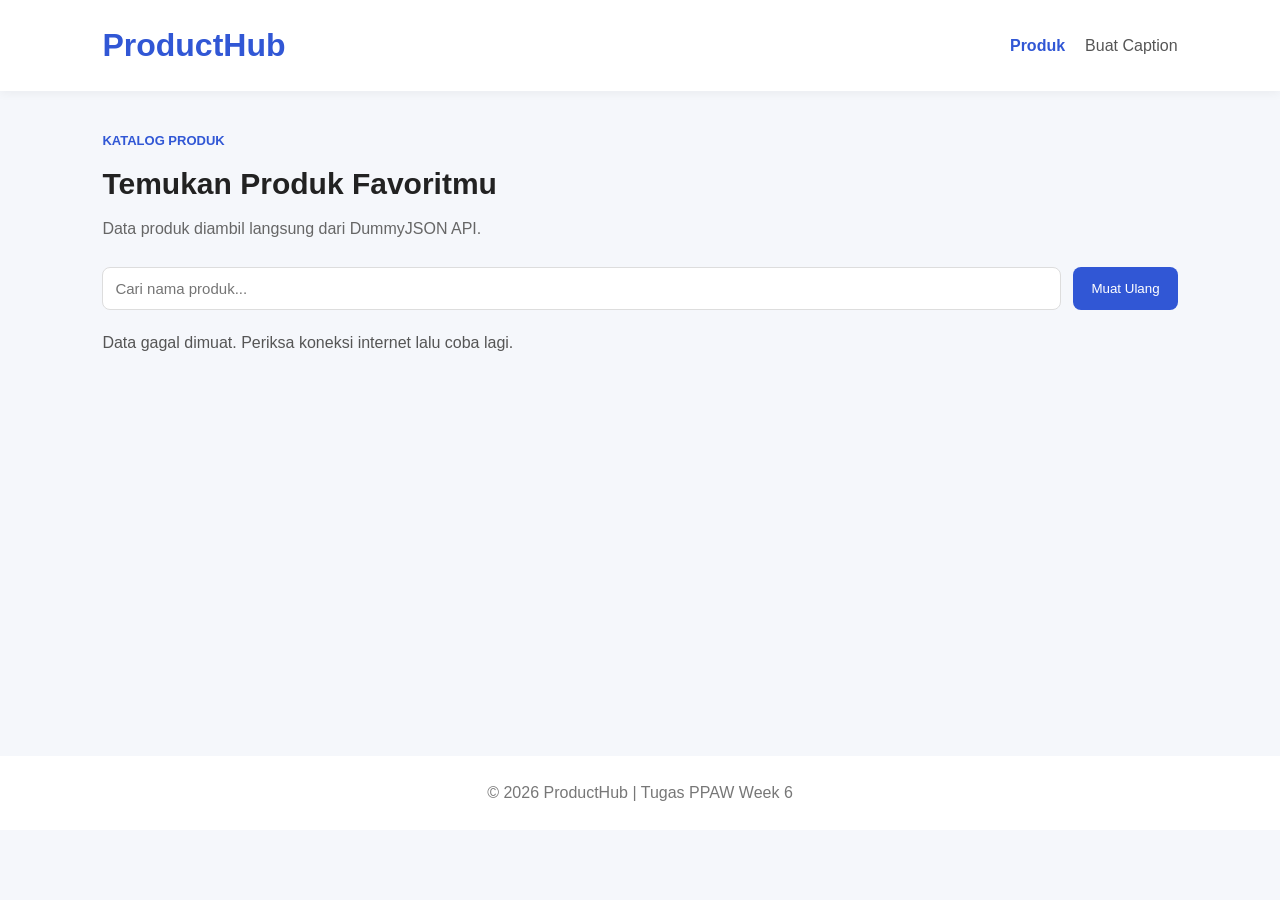
<file: index.html>
<!DOCTYPE html>
<html lang="id">
<head>
    <meta charset="UTF-8">
    <meta name="viewport" content="width=device-width, initial-scale=1.0">
    <title>ProductHub - Katalog Produk</title>
    <link rel="stylesheet" href="css/style.css">
    <script src="js/index.js" defer></script>
</head>
<body>
    <header class="navbar">
        <h1>ProductHub</h1>
        <nav>
            <a href="index.html" class="active">Produk</a>
            <a href="form.html">Buat Caption</a>
        </nav>
    </header>

    <main class="container">
        <section class="page-heading">
            <p class="subtitle">KATALOG PRODUK</p>
            <h2>Temukan Produk Favoritmu</h2>
            <p>Data produk diambil langsung dari DummyJSON API.</p>
        </section>

        <div class="toolbar">
            <input
                type="search"
                id="searchInput"
                placeholder="Cari nama produk..."
                aria-label="Cari produk"
            >
            <button id="reloadButton" type="button">Muat Ulang</button>
        </div>

        <p id="statusMessage" role="status">Menyiapkan data produk...</p>
        <section id="productList" class="product-grid"></section>
    </main>

    <footer>
        <p>&copy; 2026 ProductHub | Tugas PPAW Week 6</p>
    </footer>
</body>
</html>
</file>
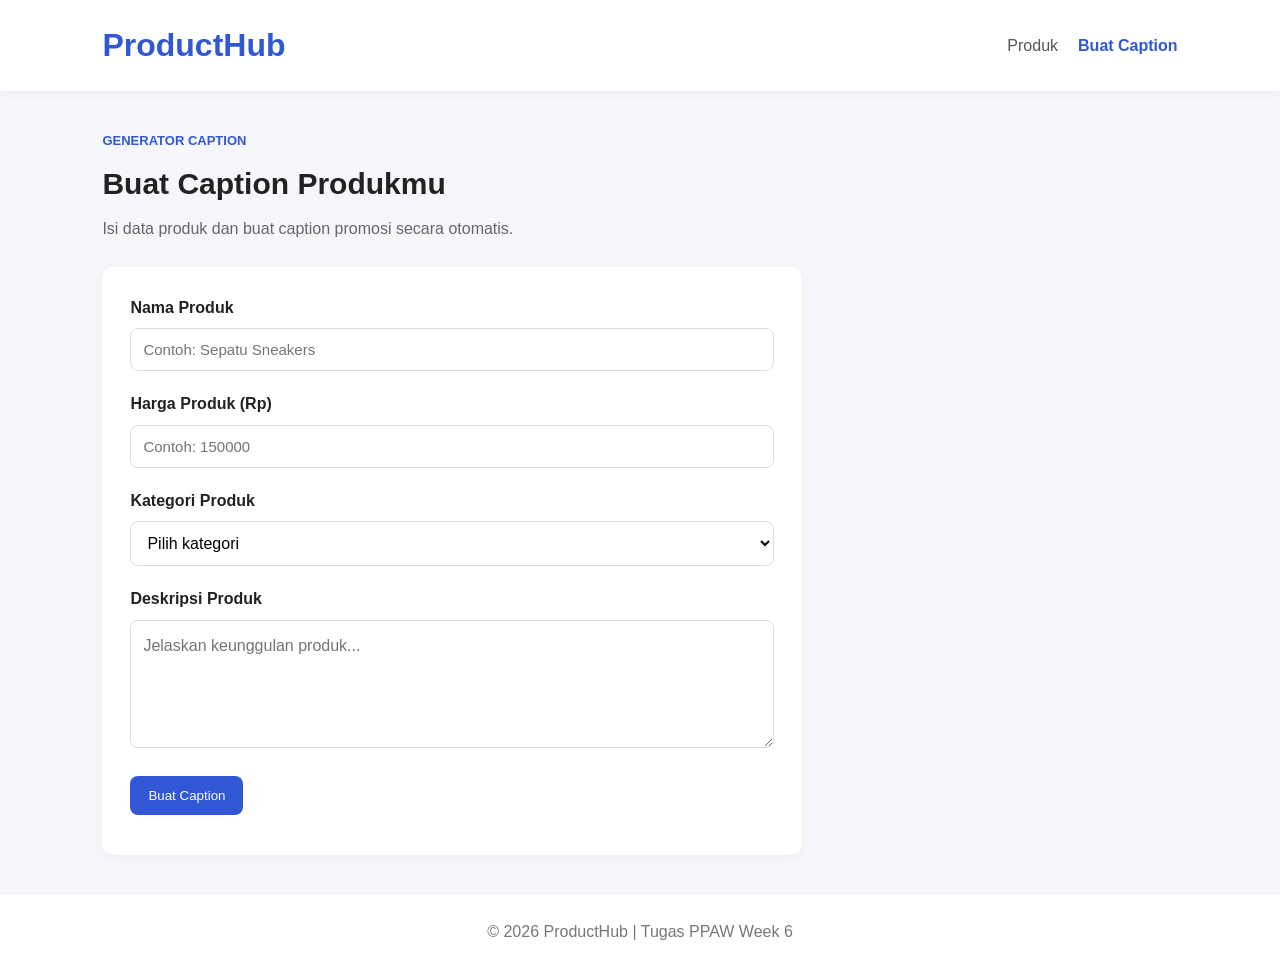
<file: form.html>
<!DOCTYPE html>
<html lang="id">
<head>
    <meta charset="UTF-8">
    <meta name="viewport" content="width=device-width, initial-scale=1.0">
    <title>ProductHub - Buat Caption</title>
    <link rel="stylesheet" href="css/style.css">
    <script src="js/form.js" defer></script>
</head>
<body>
    <header class="navbar">
        <h1>ProductHub</h1>
        <nav>
            <a href="index.html">Produk</a>
            <a href="form.html" class="active">Buat Caption</a>
        </nav>
    </header>

    <main class="container">
        <section class="page-heading">
            <p class="subtitle">GENERATOR CAPTION</p>
            <h2>Buat Caption Produkmu</h2>
            <p>Isi data produk dan buat caption promosi secara otomatis.</p>
        </section>

        <form id="captionForm" class="form-card">
            <div class="form-group">
                <label for="productName">Nama Produk</label>
                <input
                    type="text"
                    id="productName"
                    placeholder="Contoh: Sepatu Sneakers"
                    maxlength="100"
                    required
                >
            </div>

            <div class="form-group">
                <label for="productPrice">Harga Produk (Rp)</label>
                <input
                    type="number"
                    id="productPrice"
                    placeholder="Contoh: 150000"
                    min="1"
                    step="1"
                    required
                >
            </div>

            <div class="form-group">
                <label for="productCategory">Kategori Produk</label>
                <select id="productCategory" required>
                    <option value="">Pilih kategori</option>
                    <option value="Fashion">Fashion</option>
                    <option value="Elektronik">Elektronik</option>
                    <option value="Makanan">Makanan</option>
                    <option value="Kecantikan">Kecantikan</option>
                    <option value="Lainnya">Lainnya</option>
                </select>
            </div>

            <div class="form-group">
                <label for="productDescription">Deskripsi Produk</label>
                <textarea
                    id="productDescription"
                    rows="4"
                    maxlength="250"
                    placeholder="Jelaskan keunggulan produk..."
                    required
                ></textarea>
            </div>

            <button type="submit" id="generateButton">
                Buat Caption
            </button>

            <p id="formMessage" role="status" aria-live="polite"></p>
        </form>

        <section id="resultSection" class="result-card" hidden>
            <h3>Hasil Caption</h3>
            <p id="captionResult"></p>
            <button type="button" id="copyButton">Salin Caption</button>
            <p id="copyMessage" role="status"></p>
        </section>
    </main>

    <footer>
        <p>&copy; 2026 ProductHub | Tugas PPAW Week 6</p>
    </footer>
</body>
</html>
</file>
<file: css/style.css>
* {
    box-sizing: border-box;
    margin: 0;
    padding: 0;
}

body {
    font-family: Arial, sans-serif;
    background: #f5f7fb;
    color: #222;
    line-height: 1.6;
}

.navbar {
    background: #ffffff;
    padding: 20px 8%;
    display: flex;
    justify-content: space-between;
    align-items: center;
    box-shadow: 0 2px 10px #0000000d;
}

.navbar h1 {
    color: #3157d5;
}

nav {
    display: flex;
    gap: 20px;
}

nav a {
    color: #555;
    text-decoration: none;
}

nav a.active,
nav a:hover {
    color: #3157d5;
    font-weight: bold;
}

.container {
    width: 84%;
    max-width: 1200px;
    margin: 40px auto;
    min-height: 65vh;
}

.page-heading {
    margin-bottom: 25px;
}

.subtitle,
.product-category {
    color: #3157d5;
    font-size: 13px;
    font-weight: bold;
    text-transform: uppercase;
}

.page-heading h2 {
    font-size: 30px;
    margin: 8px 0;
}

.page-heading > p:last-child {
    color: #666;
}

.toolbar {
    display: flex;
    gap: 12px;
    margin-bottom: 20px;
}

input {
    width: 100%;
    padding: 12px;
    border: 1px solid #ddd;
    border-radius: 8px;
    font-size: 15px;
}

button {
    padding: 12px 18px;
    border: none;
    border-radius: 8px;
    background: #3157d5;
    color: white;
    cursor: pointer;
    white-space: nowrap;
}

button:disabled {
    opacity: 0.6;
    cursor: wait;
}

#statusMessage {
    margin: 16px 0;
    color: #555;
}

.product-grid {
    display: grid;
    grid-template-columns: repeat(4, minmax(0, 1fr));
    gap: 20px;
}

.product-card {
    background: white;
    padding: 16px;
    border-radius: 12px;
    box-shadow: 0 3px 12px #0000000a;
    overflow: hidden;
}

.product-card img {
    width: 100%;
    height: 180px;
    object-fit: contain;
    margin-bottom: 12px;
}

.product-card h3 {
    font-size: 16px;
    margin: 8px 0;
}

.product-price {
    color: #3157d5;
    font-size: 18px;
    font-weight: bold;
}

footer {
    padding: 24px;
    text-align: center;
    color: #777;
    background: white;
}

@media (max-width: 900px) {
    .product-grid {
        grid-template-columns: repeat(2, minmax(0, 1fr));
    }
}

@media (max-width: 550px) {
    .navbar {
        padding: 16px 5%;
        flex-direction: column;
        gap: 12px;
    }

    .container {
        width: 90%;
        margin: 28px auto;
    }

    .page-heading h2 {
        font-size: 24px;
    }

    .product-grid {
        grid-template-columns: 1fr;
    }

    .toolbar {
        flex-direction: column;
    }
}

.form-card,
.result-card {
    max-width: 700px;
    padding: 28px;
    background: white;
    border-radius: 12px;
    box-shadow: 0 3px 12px #0000000a;
}

.form-group {
    display: flex;
    flex-direction: column;
    gap: 8px;
    margin-bottom: 20px;
}

.form-group label {
    font-weight: bold;
}

.form-group textarea,
.form-group select {
    width: 100%;
    padding: 12px;
    border: 1px solid #ddd;
    border-radius: 8px;
    font: inherit;
    background: white;
}

.form-group textarea {
    resize: vertical;
}

.form-card button,
.result-card button {
    margin-top: 8px;
}

#formMessage,
#copyMessage {
    margin-top: 12px;
    color: #3157d5;
}

.result-card {
    margin-top: 28px;
}

.result-card h3 {
    margin-bottom: 16px;
}

#captionResult {
    margin-bottom: 16px;
    white-space: pre-line;
    overflow-wrap: anywhere;
    line-height: 1.8;
}

[hidden] {
    display: none !important;
}

@media (max-width: 550px) {
    .form-card,
    .result-card {
        padding: 20px;
    }
}
</file>
